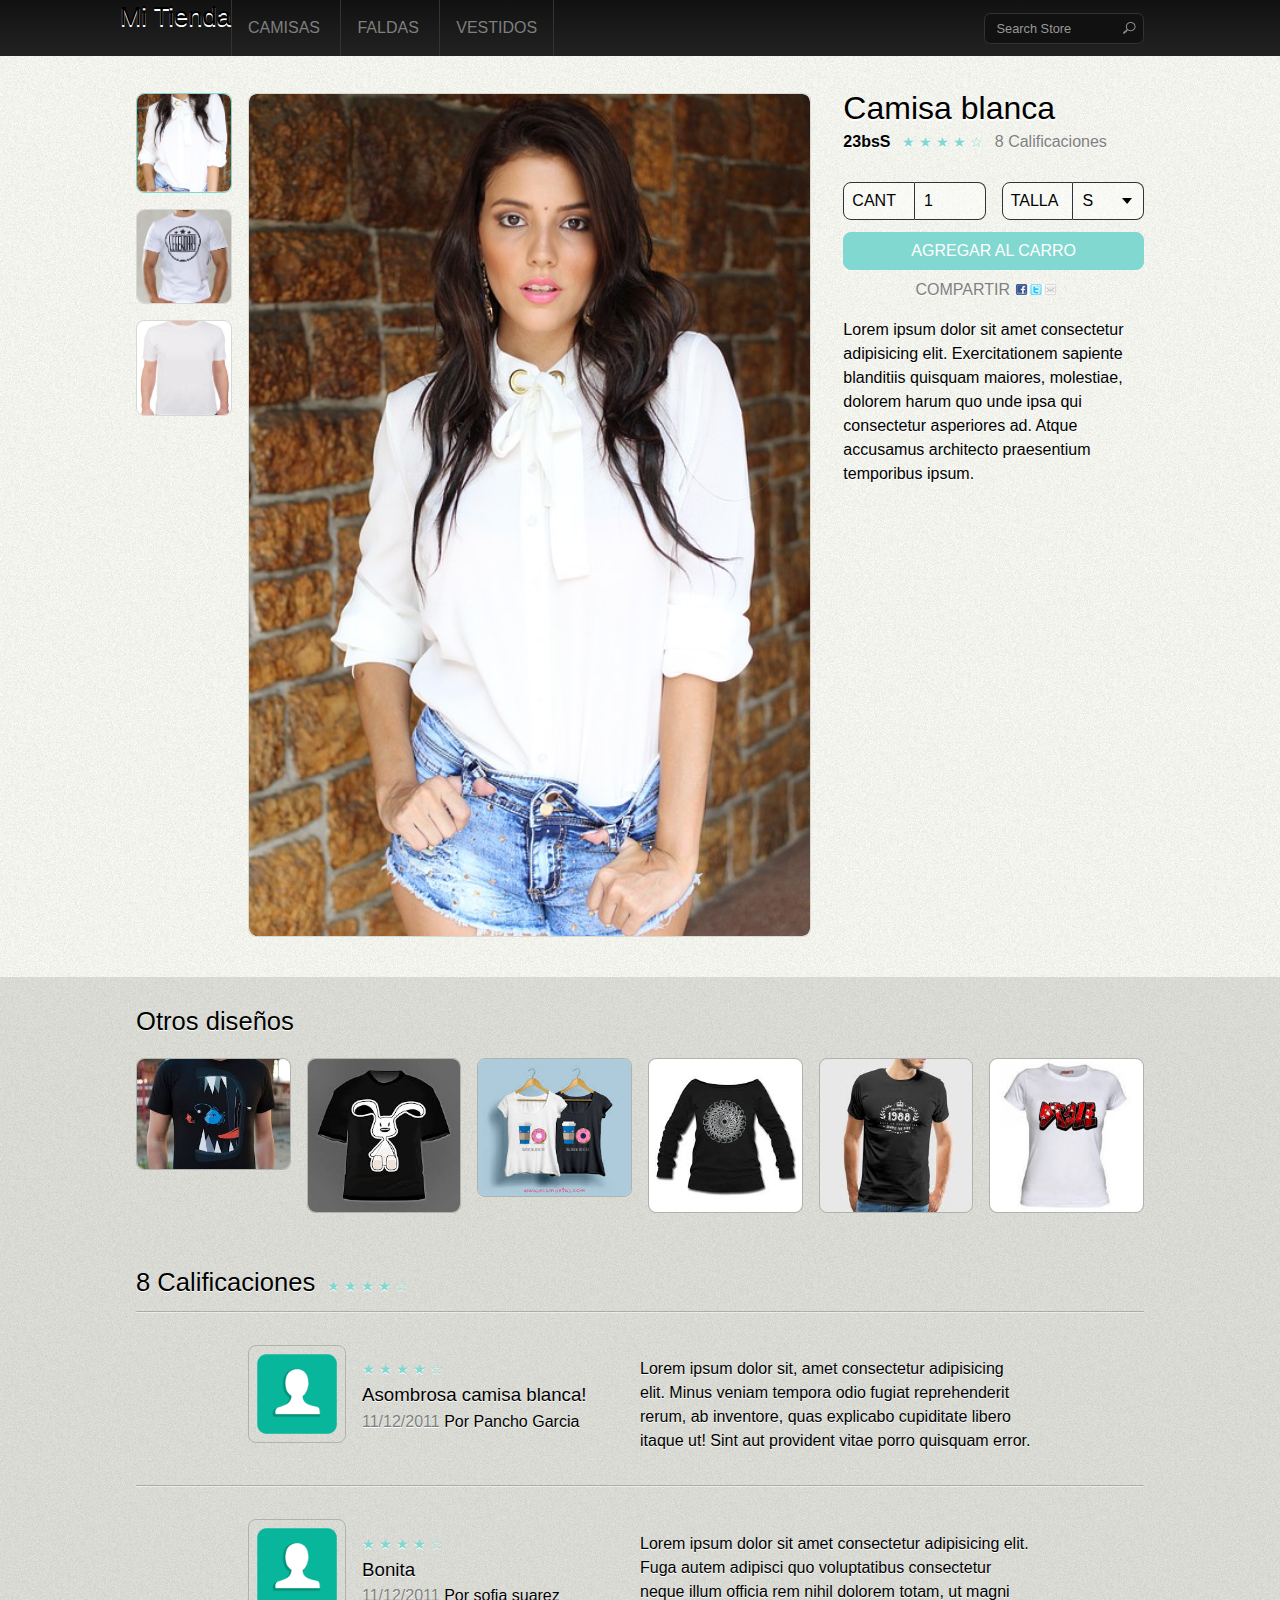
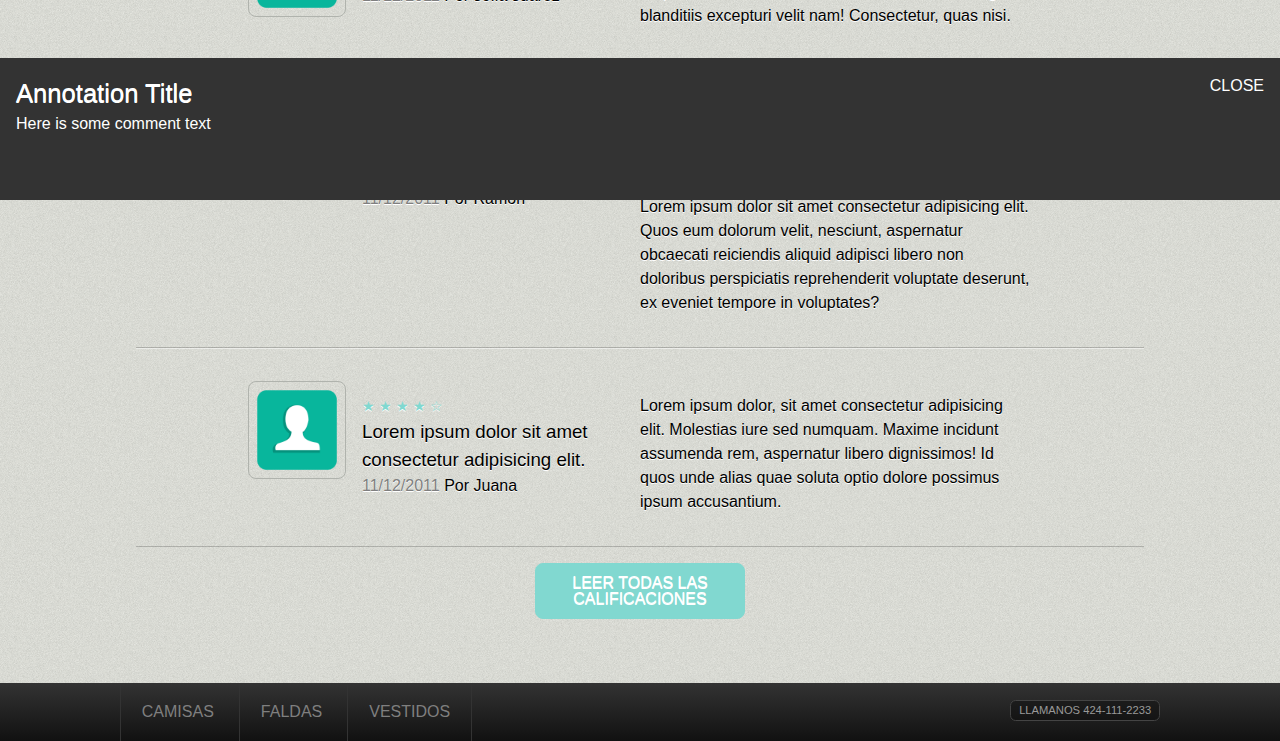
<file: index.html>
<!doctype html>
<html class="no-js">
<head>
	<title>Mobile-First Responsive Web Design</title>
	<meta charset="utf-8">
	<meta name="viewport" content="width=device-width, initial-scale=1" />
	<meta name="HandheldFriendly" content="true">
	<link rel="stylesheet" type="text/css" href="style.css" media="screen, handheld" />
	<link rel="stylesheet" type="text/css" href="enhanced.css" media="screen  and (min-width: 40.5em)" />
	<!--[if (lt IE 9)&(!IEMobile)]>
	<link rel="stylesheet" type="text/css" href="enhanced.css" />
	<![endif]-->
	<script type="text/javascript" src="js/modernizr.js"></script>
</head>
<body id="page">
	<header role="banner">
    	<div>
            <h1 class="logo"> Mi Tienda </h1>
            <ul  id="nav-anchors" class="nav-anchors">
            	<li><a href="#nav" id="menu-anchor">Menu</a></li>
            	<li><a href="#search" id="search-anchor">buscar</a></li>
            </ul>
            <form id="search" action="#" method="post" class="search reveal">
                <fieldset>
                    <legend>Buscar en el sitio</legend>
                    <label for="search-site">Buscar en el sitio</label>
                    <input type="search" id="search-site" placeholder="Search Store" />
                    <input type="submit" value="Search" />
                </fieldset>
            </form>
            <nav id="nav" class="nav reveal">
                <ul role="navigation">
                    <li><a href="#">Camisas</a></li>
                    <li><a href="#">Faldas</a></li>
                    <li><a href="#">Vestidos</a></li>
                </ul>
            </nav>
        </div>
	</header><!--end .header-->
	<div class="content product-info" role="main">
		<section class="product-main">
        	<header>
				<h1 class="product-name">Camisa blanca</h1>
                <div class="product-overview">
                	<strong class="price">23bsS</strong>
                	<ol class="star">
                    	<li class="on">&#9733;</li>
                        <li class="on">&#9733;</li>
                        <li class="on">&#9733;</li>
                        <li class="on">&#9733;</li>
                        <li>&#9734;</li>
                    </ol>
                    <a href="#reviews" class="review-count">8 Calificaciones</a>
                </div>
                
			</header>
			<div id="product-img" class="product-img">
                <figure class="img-container" id="img-container">
					<img src="images/product_img_1.jpg" alt="camisa blanca" />
				</figure>
				<nav>
					<ul>
						<li><a href="images/product_img_1.jpg"><img src="images/product_img_1_thumb.png"/></a></li>
						<li><a href="images/product_img_2.jpg"><img src="images/product_img_2_thumb.png"/></a></li>
						<li><a href="images/product_img_3.jpg"><img src="images/product_img_3_thumb.png"/></a></li>
					</ul>
				</nav>
			</div><!--end .product-img-->
            <form method="post" action="#" id="product-form" class="product-form">
                <fieldset>
                    <legend>Agregar al carro</legend>
                    <div class="field qty-field">
                        <label for="qty">Cant</label>
                        <input name="qty" id="qty" class="qty" type="number" pattern="[0-9]*" value="1" min="1" max="999" />
                    </div>
                    <div class="field size-field">
                        <label for="size">Talla</label>
                        <select id="size" name="size">
                            <option value="S">S</option>
                            <option value="S">M</option>
                            <option value="S">L</option>
                            <option value="S">XL</option>
                        </select>
                    </div>
                    <div class="submit-form">
                        <input type="submit" class="btn" value="Agregar al carro" />
                    </div>
                </fieldset>
            </form><!--end #product-form-->
            <div class="product-utils">
            	<a href="#" class="share-btn">Compartir</a>
            </div>
            <div class="product-description"> 
                <div id="p-desc">
                	<p>Lorem ipsum dolor sit amet consectetur adipisicing elit. Exercitationem sapiente blanditiis quisquam maiores, molestiae, dolorem harum quo unde ipsa qui consectetur asperiores ad. Atque accusamus architecto praesentium temporibus ipsum.</p>
                </div>
            </div><!--end .product-description-->
		</section><!--end .product-main-->
        <section class="aux related-products" id="related-products">
			<header id="tab-related">
            	<a href="related.html">
                	<h2>Otros diseños</h2>
                </a>
            </header>
		</section><!--end .related-products-->
        <section class="aux reviews" id="reviews">
        	<header id="tab-reviews">
            	<a href="reviews.html">
                    <h2>8 Calificaciones</h2>
                    <ol class="star">
                        <li class="on">&#9733;</li>
                        <li class="on">&#9733;</li>
                        <li class="on">&#9733;</li>
                        <li class="on">&#9733;</li>
                        <li>&#9734;</li>
                    </ol>
                </a>
            </header>
        </section><!--end .reviews-->
	</div><!--end .content-->
	<footer class="footer">
		<div>
            <nav class="nav" role="navigation">
                <ul class="footer-nav">
                    <li><a href="#">Camisas</a></li>
                    <li><a href="#">Faldas</a></li>
                    <li><a href="#">Vestidos</a></li>
                </ul>
            </nav>
            <ul class="service-links">
                <li class="tel" ><a href="#" title="Call our customer Service">Llamanos 424-111-2233</a></li>
            </ul>
        </div>
	</footer><!--end .footer-->
	<script type="text/javascript" src="https://ajax.googleapis.com/ajax/libs/jquery/1.7.1/jquery.js"></script>
	<script type="text/javascript" src="js/init.js "></script>
	<script type="text/javascript" src="js/comments.js "></script>
</body>
</html>
</file>
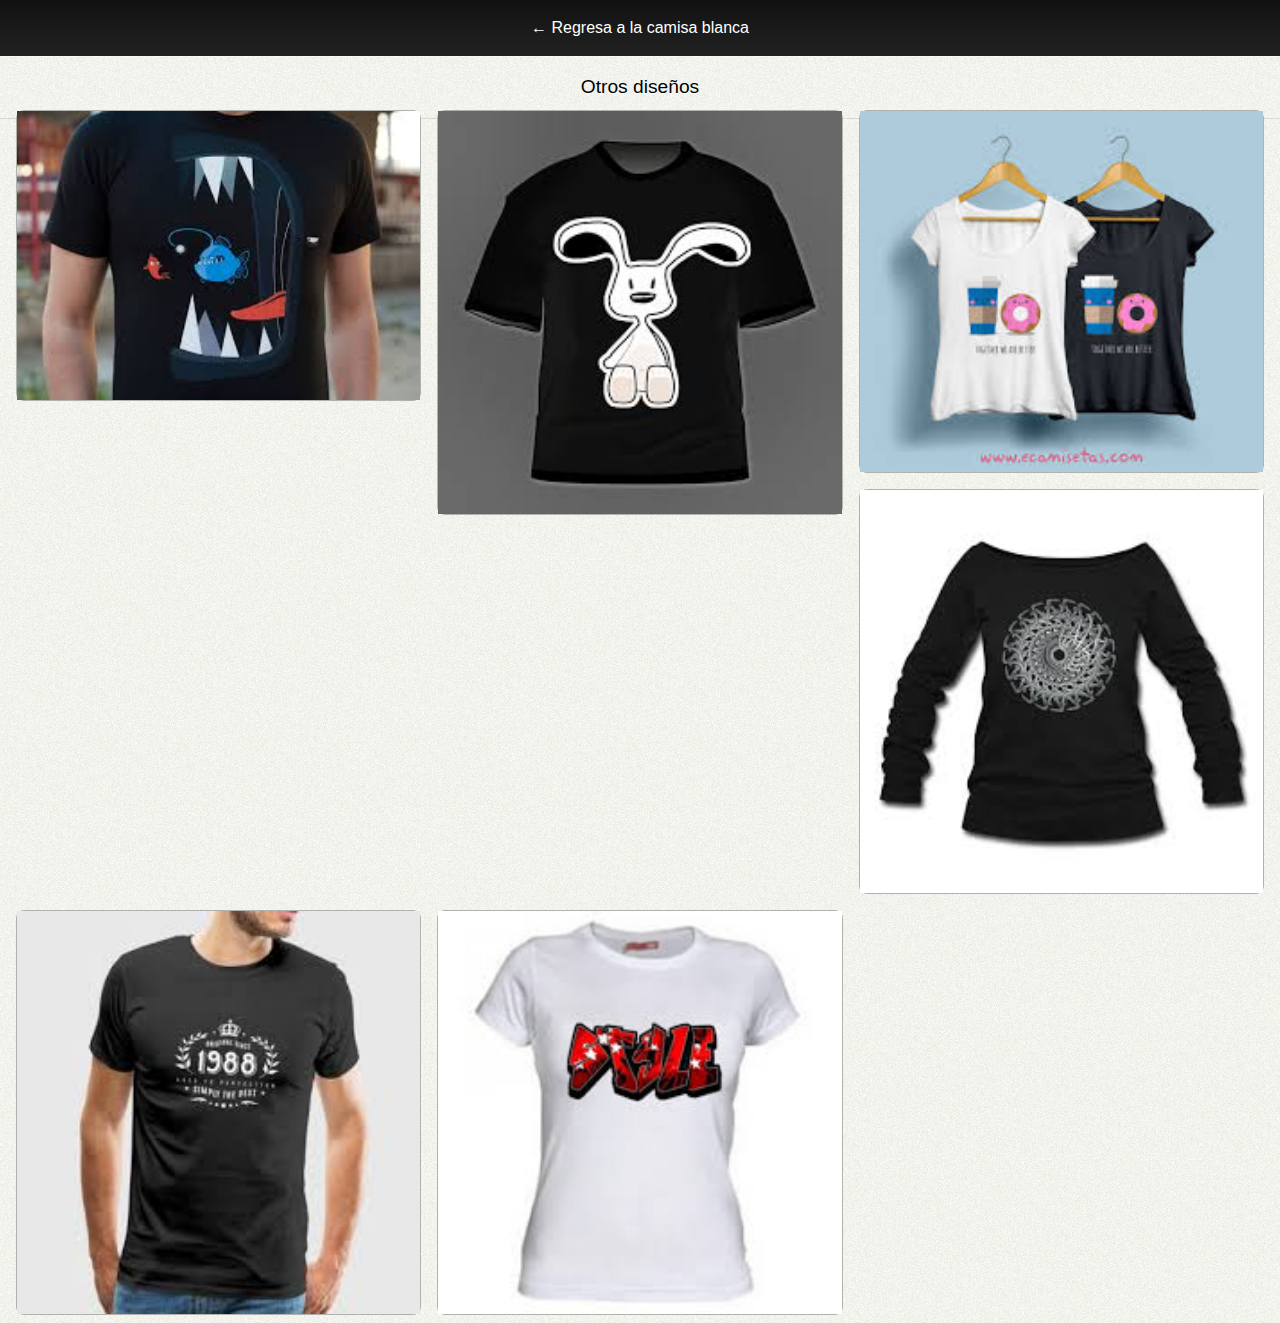
<file: related.html>
<!doctype html>
<html class="js">
<head>
	<title>Responsive Web Design</title>
	<meta charset="utf-8">
	<meta name="viewport" content="width=device-width, initial-scale=1" />
	<link rel="stylesheet" type="text/css" href="style.css" media="screen" />
	<script type="text/javascript" src="js/modernizr.js"></script>
</head>
<body>
	<div id="page">
		<nav class="back-nav">
            <a href="index.html">&larr; Regresa a la camisa blanca</a>
        </nav>
		<section class="related-products content-snippet" id="related-products">
			<header id="tab-related">
            	<h2>Otros diseños</h2>
            </header>
			<div id="content">
                <div class="related-list" id="related-list">
                    <ul>
                        <li><a href="#"><img src="images/related_1.jpg" alt="Product Name" /></a></li>
                        <li><a href="#"><img src="images/related_2.jpg" alt="Product Name" /></a></li>
                        <li><a href="#"><img src="images/related_3.jpg" alt="Product Name" /></a></li>
                        <li><a href="#"><img src="images/related_4.jpg" alt="Product Name" /></a></li>
                        <li><a href="#"><img src="images/related_5.jpg" alt="Product Name" /></a></li>
                        <li><a href="#"><img src="images/related_6.jpg" alt="Product Name" /></a></li>
                    </ul>
                </div>
             </div>
        </section><!--end .related-products-->
        
	</div><!--end page-->
</body>
</html>
</file>
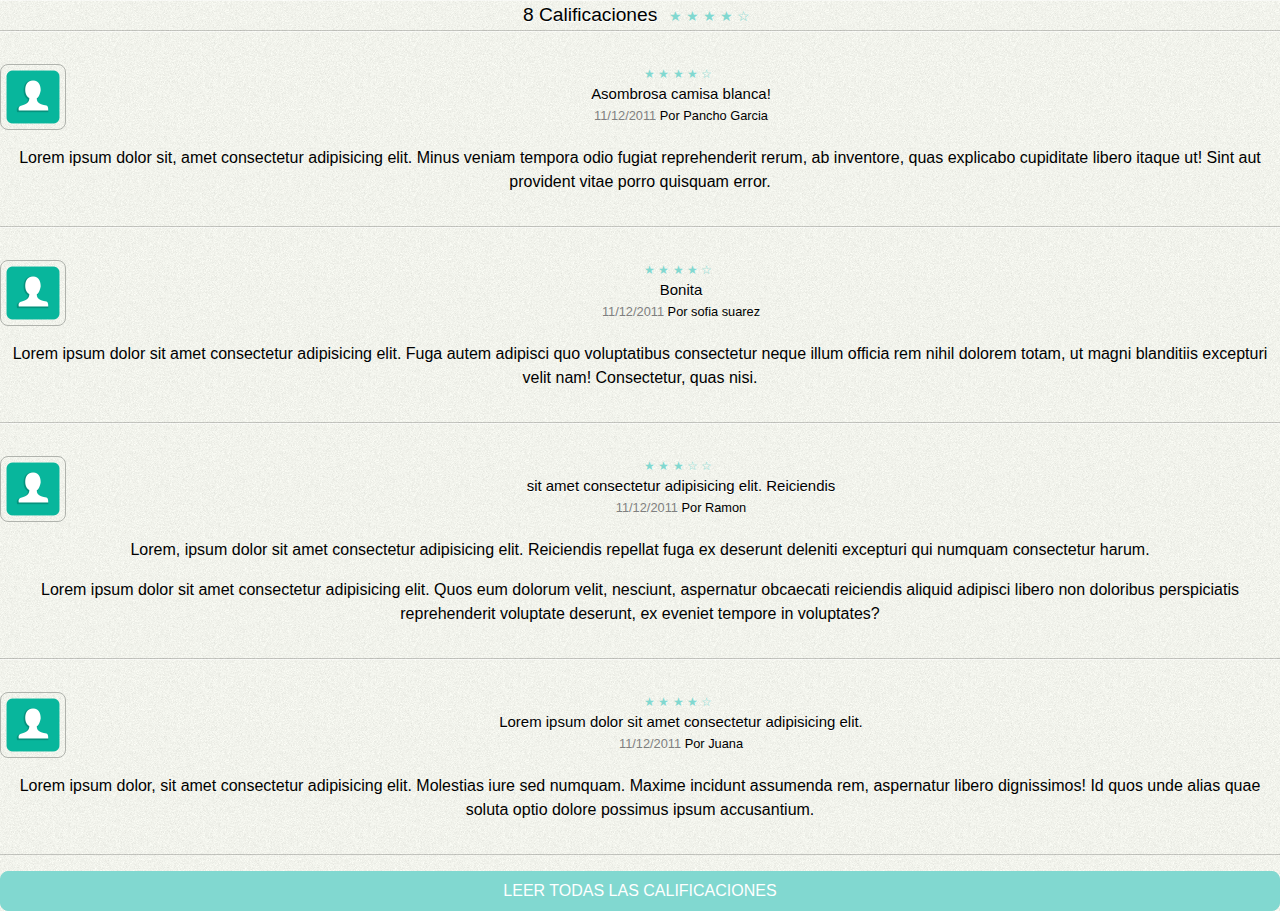
<file: reviews.html>
<!doctype html>
<html class="js">
<head>
	<title>Responsive Web Design</title>
	<meta charset="utf-8">
	<meta name="viewport" content="width=device-width, initial-scale=1" />
	<link rel="stylesheet" type="text/css" href="style.css" media="screen" />
	<script type="text/javascript" src="js/modernizr.js"></script>
</head>
<body>
	<div id="page">
		<section class="reviews " id="reviews">
            	<header id="tab-reviews" role="tab" aria-controls="p-reviews">
                	<h2>8 Calificaciones</h2>
                    <ol class="star">
                        <li class="on">&#9733;</li>
                        <li class="on">&#9733;</li>
                        <li class="on">&#9733;</li>
                        <li class="on">&#9733;</li>
                        <li>&#9734;</li>
                    </ol>
                </header>
                <div id="content">
                    <div id="p-reviews" aria-labeledby="tab-reviews">
                        <ol class="reviews-list">
                            <li>
                                <img src="images/avatar.png" alt="Commenter Name" />
                                <div class="review-meta">
	                                <ol class="star">
	                                    <li class="on">&#9733;</li>
	                                    <li class="on">&#9733;</li>
	                                    <li class="on">&#9733;</li>
	                                    <li class="on">&#9733;</li>
	                                    <li>&#9734;</li>
	                                </ol>
	                                <h3>Asombrosa camisa blanca!</h3>
	                                <a href="#"><time datetime="2010-01-20" pubdate>11/12/2011</time></a> Por Pancho Garcia
                                </div>
                                <div class="review-content">
                                	<p>Lorem ipsum dolor sit, amet consectetur adipisicing elit. Minus veniam tempora odio fugiat reprehenderit rerum, ab inventore, quas explicabo cupiditate libero itaque ut! Sint aut provident vitae porro quisquam error.</p>
                                </div>
                            </li>
                            <li>
                                <img src="images/avatar.png" alt="Commenter Name" />
                                <div class="review-meta">
	                                <ol class="star">
	                                    <li class="on">&#9733;</li>
	                                    <li class="on">&#9733;</li>
	                                    <li class="on">&#9733;</li>
	                                    <li class="on">&#9733;</li>
	                                    <li>&#9734;</li>
	                                </ol>
	                                <h3>Bonita</h3>
	                                <a href="#"><time datetime="2010-01-20" pubdate>11/12/2011</time></a> Por sofia suarez
                                </div>
                                <div class="review-content">
                                	<p>Lorem ipsum dolor sit amet consectetur adipisicing elit. Fuga autem adipisci quo voluptatibus consectetur neque illum officia rem nihil dolorem totam, ut magni blanditiis excepturi velit nam! Consectetur, quas nisi.</p>
                                </div>
                            </li>
                            <li>
                                <img src="images/avatar.png" alt="Commenter Name" />
                                <div class="review-meta">
	                                <ol class="star">
	                                    <li class="on">&#9733;</li>
	                                    <li class="on">&#9733;</li>
	                                    <li class="on">&#9733;</li>
	                                    <li>&#9734;</li>
	                                    <li>&#9734;</li>
	                                </ol>
	                                <h3>sit amet consectetur adipisicing elit. Reiciendis</h3>
	                                <a href="#"><time datetime="2010-01-20" pubdate>11/12/2011</time></a> Por Ramon
                                </div>
                                <div class="review-content">
                                	<p>Lorem, ipsum dolor sit amet consectetur adipisicing elit. Reiciendis repellat fuga ex deserunt deleniti excepturi qui numquam consectetur harum.</p>
									<p>Lorem ipsum dolor sit amet consectetur adipisicing elit. Quos eum dolorum velit, nesciunt, aspernatur obcaecati reiciendis aliquid adipisci libero non doloribus perspiciatis reprehenderit voluptate deserunt, ex eveniet tempore in voluptates?</p>
                                </div>
                            </li>
                            <li>
                                <img src="images/avatar.png" alt="Commenter Name" />
                                <div class="review-meta">
	                                <ol class="star">
	                                    <li class="on">&#9733;</li>
	                                    <li class="on">&#9733;</li>
	                                    <li class="on">&#9733;</li>
	                                    <li class="on">&#9733;</li>
	                                    <li>&#9734;</li>
	                                </ol>
	                                <h3>Lorem ipsum dolor sit amet consectetur adipisicing elit.</h3>
	                                <a href="#"><time datetime="2010-01-20" pubdate>11/12/2011</time></a> Por Juana
                                </div>
                                <div class="review-content">
                                	<p>Lorem ipsum dolor, sit amet consectetur adipisicing elit. Molestias iure sed numquam. Maxime incidunt assumenda rem, aspernatur libero dignissimos! Id quos unde alias quae soluta optio dolore possimus ipsum accusantium.</p>
                                </div>
                            </li>
                        </ol>
                        <a href="#" class="btn">Leer todas las calificaciones</a>
                    </div>
                </div>
            </section><!--end .reviews-->		
	</div><!--end page-->
</body>
</html>
</file>
<file: enhanced.css>
/************End Global**************/
h1 {
	font-size: 2em;
}
h2 {
	font-size: 1.6em;
}
/************End Global**************/

/************End Global**************/
.btn {
	display: inline-block;	
}
/************End Global**************/


/************Structure**************/
.logo {
	margin: 0;
	font-size: 1.6em;
	position: relative;
	z-index: 1;
}
.logo a {
	display: block;
	width: 120px;
	height: auto;
	padding: 0.6em 1em 0.4em 0.7em;
}
.logo img {
	width: 120px;
	height: auto;	
}
.nav-anchors {
	display: none;
}
.nav {
	border-left: 1px solid #333;
	border-right: 1px solid #333;
}
header[role="banner"] .nav {
	float: left;
	clear: none;
	margin: 0;
	border-top: 0;
}
.search {
	border: 0;
	padding: 0;
	position: absolute;
	top: 0.8em;
	right: 1em;
	width: 10em;
}
.queryselectorall .search, .queryselectorall [role="banner"] .nav {
	display: block;
}
.product-main {
	padding-bottom: 2em;
}
.product-img {
	float: left;
	width: 50%;
	height: auto;
	margin-top: -4.8em;
}
.product-main > header {
	padding-top: 1em;
}
.product-main > header, .product-desc, .product-form, .product-utils, .product-description {
	padding-left: 2em;
	margin-left: 50%;
}
/*Aux content*/
.aux {
	padding: 1em 0;
}
.aux header {
	cursor: default;
	padding: 0;
	border: 0;
	
}
.aux header a:after {
	content: "";
}
[aria-hidden="true"] {
	display: block;
}
.product-description header {
	display: none;
}
.reviews {
	padding-bottom: 3em;
}
/*Related*/
.related-products {
	clear: both;
	border: 0;
}
.related-products header {
	border: 0;
}
.related-products li {
	width: 16.6666667%;
}
.related-nav a {
	position: absolute;
	top: 50%;
	left: -2.5em;
	z-index: 0;
	display: block;
	height: 160px;
	width: 2.5em;
	text-indent: -99999em;
	background: url(http://www.tiffany.com/Shared/images/misc/arrow2_left_on.gif) no-repeat 50% -65px;	
}
.related-nav a.nav-next {
	left: auto;
	right: -2.5em;
	background: url(http://www.tiffany.com/Shared/images/misc/arrow2_right_on.gif) no-repeat 50% -65px;	
}
/*Reviews*/
.reviews {
	border: 0;
}
.reviews-list img {
	max-width: 6em;
	max-height: 6em;
	margin: 0 1em 0 0;
}
.review-meta {
	font-size: 1em;
	float: left;
	width: 30%;
	padding-top: 0.8em;
}
.review-content {
	clear: none;
	padding-top: 0.8em;
	margin-left: 50%;
}
.reviews .btn {
	display: block;
	margin: 0 auto;
	max-width: 11em;
}

/*Footer*/
.footer ul {
	margin: 0;	
}
.footer .nav {
	float: left;	
}
.footer .nav li a {
	padding: 1.3em;
	line-height: 1;
}
.footer ul.service-links {
	float: right;
	margin-top: 0.9em;
}
.service-links li.tel {
	display: inline-block;
}	
.service-links li.tel a {
	display: inline;	
}

/************End Structure**************/
@media screen and (min-width: 40.5em) and (max-width: 60em) {
	.product-img {
		width: 60%;
	}
	.product-main > header, .product-desc, .product-form, .product-utils, .product-description {
		margin-left: 60%;
		padding-left: 1em;
	}
}

@media screen and (min-width: 60em) {
	.product-img {
		width: 67%;
	}
	.product-main > header, .product-desc, .product-form, .product-utils, .product-description {
		padding-left: 2em;
		margin-left: 67%;
	}
	.product-share {
		margin: 0;
		width: 19%;
		float: left;
	}
	.img-container {
		margin-left: 7em;
	}
	.product-img nav {
		position: absolute;
		top: 0;
		left: 0;
		width: 6em;
	}
	.product-img nav li {
		display: block;
		margin: 0 0 1em;
	}
	.product-img nav img {
		width: auto;
	}
	.submit-form input {
		position: relative;
		z-index: 1;
	}
	.product-utils {
		position: relative;
		z-index: 0;
	}
	.reviews-list > li {
		padding: 2em 7em;
	}
}

/************Comment Mode**************/
#comment-link { 
	position: fixed; 
	bottom: 0; right: 0; 
	z-index: 4; 
	width: 100px; 
	height: 100px; 
	overflow: hidden;
	line-height: 1;
}
.csstransforms #comment-link a { 
	-webkit-transform: rotate(-45deg); 
	-moz-transform: rotate(-45deg);
	-o-transform: rotate(-45deg); 
	-ms-transform: rotate(-45deg); 
	width: 182px; 
	height: 100px; 
	margin-top: 40px;
	padding: 5px; 
	text-align: center; 
}
#comment-link a strong {
	display: block;
}
#comment-container {
	position: fixed;
	top: auto;
	padding: 1em 1em 4em;
	bottom: 0;
	left: 0;
	width: 100%;
	-webkit-transition: bottom 0.3s ease-out;
	-moz-transition: bottom 0.3s ease-out;
  	-webkit-transition: bottom 0.3s ease-out;
  	-ms-transition: bottom 0.3s ease-out; 
  	-o-transition: bottom 0.3s ease-out; 
  	transition:  bottom 0.3s ease-out;
}
#close-comments {
	display: block;	
}

/* For IE 7, which doesn't support display: inline-block; */
label, input,textarea, .nav-anchors li, .nav li, .price, .star, .star li, .product-img nav, .product-img nav li, .product-utils a, .reviews header h2, .footer li {
	zoom: 1;
	*display: inline;
}
</file>
<file: style.css>
/*Colors
red: #9d0000
gray: #d7dad3
active gray: #b0b3ad
End Colors*/

/************Reset**************/
html, body, div, object, iframe, h1, h2, h3, h4, h5, h6, p, blockquote, ol, ul, li, form, fieldset, legend, label, table, header, footer, nav, section { 
	margin: 0; 
	padding: 0;
	border: 0;
} 
ol, ul { 
	list-style: none; 
}
header, footer, nav, section, article, hgroup, figure {
	display: block;	
}
legend {
	display: none;
}
/************End Reset**************/

/************Global**************/
body { 
	font: 100%/1.5 'Gill Sans', 'Droid Sans', 'Calibri', 'Lucida Grande', 'Trebuchet MS', 'Helvetica Neue', 'Arial', sans-serif; 
	color: #000;
	background: url(images/bg2.png) #fff; 
	text-align: center;
}
a {
	text-decoration: none;
	color: #7f7f7f;
}
a:hover, a:focus {
	color: #000;
}
img {
	max-width: 100%;
	height: auto;
	border: 0;
	outline: 0;
}
h1 {
	font: normal 1.6em/1.3 'Gill Sans', 'Droid Sans', 'Calibri', 'Lucida Grande', 'Trebuchet MS', 'Helvetica Neue', 'Arial', sans-serif;
	text-rendering: optimizeLegibility;
	margin-bottom: 0;
	text-shadow: 0 2px 0 #fff;
}
h2 {
	font-size: 1.2em;
	font-weight: normal;
	margin: 0;
	text-rendering: optimizeLegibility;
	text-shadow: 0 1px 0 #fff;
}
h3 {
	margin: 0;
	font-weight: normal;
	text-rendering: optimizeLegibility;
	text-shadow: 0 1px 0 #fff;
}
p {
	margin: 0 0 1em;
}
label {
	cursor: pointer;
	display: inline-block;
	background: #fff;
	background: rgba(255,255,255,0.5);
	-moz-box-sizing: border-box;
	-webkit-box-sizing: border-box;
	-ms-box-sizing: border-box;
	-o-box-sizing: border-box;
	box-sizing: border-box;
	border: 1px solid #333;
	-webkit-border-top-left-radius: 0.5em;
	-webkit-border-bottom-left-radius: 0.5em;
	-moz-border-radius-topleft: 0.5em;
	-moz-border-radius-bottomleft: 0.5em;
	border-top-left-radius: 0.5em;
	border-bottom-left-radius: 0.5em;
	padding: 0.4em 0.5em;
	float: left;
	width: 50%;
	height: 2.4em;
	text-transform: uppercase;
}
input,textarea {
	display: inline-block;
	font-size: 1em;
	background: #fff;
	background: rgba(255,255,255,0.5);
	-webkit-appearance: none;
	-moz-box-sizing: border-box;
	-webkit-box-sizing: border-box;
	-ms-box-sizing: border-box;
	-o-box-sizing: border-box;
	box-sizing: border-box;
	border: 1px solid #333;
	border-left: 0;
	-webkit-border-radius: 0;
	-webkit-border-top-right-radius: 0.5em;
	-webkit-border-bottom-right-radius: 0.5em;
	-moz-border-radius-topright: 0.5em;
	-moz-border-radius-bottomright: 0.5em;
	border-top-right-radius: 0.5em;
	border-bottom-right-radius: 0.5em;
	padding: 0.25em 0.6em;
	width: 50%;
	float: left;
	height: 2.4em;
}
input[type=submit] {
	cursor: pointer;
}
select {
	font-size: 1em;
	background: #fff;
	background: url([data-uri]) no-repeat 95% 50% rgba(255,255,255,0.5);
	-webkit-appearance: none;
	-moz-box-sizing: border-box;
	-webkit-box-sizing: border-box;
	-ms-box-sizing: border-box;
	-o-box-sizing: border-box;
	box-sizing: border-box;
	border: 1px solid #333;
	border-left: 0;
	padding: 0.25em 0.6em;
	height: 2.4em;
	width: 50%;
	-webkit-border-radius: 0;
	-webkit-border-top-right-radius: 0.5em;
	-webkit-border-bottom-right-radius: 0.5em;
	-moz-border-radius-topright: 0.5em;
	-moz-border-radius-bottomright: 0.5em;
	border-top-right-radius: 0.5em;
	border-bottom-right-radius: 0.5em;
}
select:focus, input:focus {
	background-color: #fff;
	outline: none;
}
::-webkit-input-placeholder {
   color: #999;
}
:-moz-placeholder {
   color: #999;
}
/************End Global**************/

/************Classes**************/
.btn {
	background: #81d8d0; 
	text-align: center;
	text-transform: uppercase;
	color: #fff;
	cursor: pointer;
	display: block;
	line-height: 1;
	padding: 0.7em 1em;
	-moz-border-radius: 0.5em;
	-webkit-border-radius: 0.5em;
	-o-border-radius: 0.5em;
	-ms-border-radius: 0.5em;
	border-radius: 0.5em;
    border: 1px solid #81d8d0;
	-webkit-transition: -webkit-box-shadow 0.3s ease-out;
	-moz-transition: -moz-box-shadow 0.3s ease-out;
  	-ms-transition: -ms-box-shadow 0.3s ease-out; 
  	-o-transition: -o-box-shadow 0.3s ease-out; 
  	transition:  box-shadow 0.3s ease-out;
}
.btn:hover, .btn:focus {
	background: #48a39a;
	border-color: #fff;
	color: #fff;
	-webkit-box-shadow: 0 0 10px rgba(0,0,0,0.3);
	-moz-box-shadow: 0 0 10px rgba(0,0,0,0.3);
	box-shadow: 0 0 10px rgba(0,0,0,0.3);
}
/************End Classes**************/

/************Structure**************/
header[role="banner"] {
	position: relative;
	background: #111; 
	background: -moz-linear-gradient(top, #111 0%, #222 100%); 
	background: -webkit-gradient(linear, left top, left bottom, color-stop(0%,#111), color-stop(100%,#222)); 
	background: -webkit-linear-gradient(top, #111 0%,#222 100%); 
	background: -o-linear-gradient(top, #111 0%,#222 100%);
	background: -ms-linear-gradient(top, #111 0%,#222 100%); 
	background: linear-gradient(top, #111 0%,#222 100%);
}
header[role="banner"] > div {
	max-width: 65em;
	margin: 0 auto;
	overflow: hidden;
	text-align: left;
	position: relative;
	-webkit-animation: fadein 0.4s ease-out 1;
	-moz-animation: fadein 0.4s ease-out 1;
	-ms-animation: fadein 0.4s ease-out 1;
}
header[role="banner"] a:hover, header[role="banner"] a:focus {
	color: #fff;
	background-image: -webkit-radial-gradient(ellipse closest-side, rgba(255,255,255,0.1), rgba(255,255,255,0));
	background-image: -moz-radial-gradient(ellipse closest-side, rgba(255,255,255,0.1), rgba(255,255,255,0));
	background-image: -ms-radial-gradient(ellipse closest-side, rgba(255,255,255,0.1), rgba(255,255,255,0));
	background-image: -o-radial-gradient(ellipse closest-side, rgba(255,255,255,0.1), rgba(255,255,255,0));
}
.logo {
	float: left;
	margin: 0.35em 0 0.25em 0.7em;
}
.logo a, .logo img {
	width: 100px;
	height: 19px;
}
.nav-anchors {
	float: right;
}
.nav-anchors li {
	display: inline-block;
}
.nav-anchors a {
	display: block;
	padding: 0.75em 0.8em;
	border-left: 1px solid #333;
}
.nav-anchors a.active {
	color: #fff;
}
.search {
	clear: both;
	border-top: 1px solid #333;
	padding: 0.625em 1em;
	position: relative;
}
.search label {
	display: none;	
}
.search input[type=search] {
	background: url(images/icon_search.png) no-repeat 95% 50% #111;
	color: #999;
	border: 1px solid #333;
	font-size: 0.8em;
	-moz-border-radius: 0.5em;
	-webkit-border-radius: 0.5em;
	-o-border-radius: 0.5em;
	-ms-border-radius: 0.5em;
	border-radius: 0.5em;
	-webkit-box-sizing: border-box;
    -moz-box-sizing: border-box;
    box-sizing: border-box; 
    padding: 0.6em 1.3em 0.6em 0.9em;
	width: 100%;
}
.search input[type=search]:hover, .search input[type=search]:focus {
	border-color: #fff;
	color: #fff;
}
.search input[type=submit] {
	background: none;
	padding: 0;
	border: 0;
	width: 2em;
	height: 2em;
	text-indent: -99999em;
	position: absolute;
	top: 0;
	right: 1em;
	z-index: 1;
}
.nav {
	margin: 0 -1em;
	text-align: center;
	text-transform: uppercase;
}
header[role="banner"] .nav {
	border-top: 1px solid #333;
	clear: left;
}
.nav li {
	display: inline-block;
	position: relative;
}
.nav li a {
	display: block;
	padding: 1em;
	border-left: 1px solid #333;
	-webkit-transition: all 0.3s ease-out;
	-moz-transition: all 0.3s ease-out;
  	-ms-transition: all 0.3s ease-out; 
  	-o-transition: all 0.3s ease-out; 
  	transition:  all 0.3s ease-out;
}
.nav li:first-child a {
	border-left: 0;
}

.queryselectorall .search, .queryselectorall [role="banner"] .nav {
	display: none;
}

.content {
	position: relative;
	text-align: left;
	overflow: hidden;
	text-shadow: 0 1px 0 #fff;
	-webkit-animation: fadein 0.4s ease-out 1;
	-moz-animation: fadein 0.4s ease-out 1;
	-ms-animation: fadein 0.4s ease-out 1;
	animation: fadein 0.4s ease-out 1;
}
.content img {
	-moz-border-radius: 0.5em;
	-webkit-border-radius: 0.5em;
	-o-border-radius: 0.5em;
	-ms-border-radius: 0.5em;
	border-radius: 0.5em;
}
.product-main {
	overflow: hidden;
	max-width: 63em;
	margin: 0 auto;
	padding: 1em;
}
.product-overview {
	margin-bottom: 1em;	
}
.price {
	font-weight: bold;
	display: inline-block;
}
.star {
	display: inline-block;
	margin: 0 0.5em;
	font-size: 0.9em;
}
.star li {
	display: inline-block;
	color: #81d8d0;
}

/*Imagenes productos*/
.product-img {
	position: relative;
	text-align: center;
}
.img-container {
	position: relative;
	overflow: hidden;
	margin: 0 auto 0.5em;
	background: #fff;
	border: 1px solid #d7dad3;
	-moz-border-radius: 0.5em;
	-webkit-border-radius: 0.5em;
	-o-border-radius: 0.5em;
	-ms-border-radius: 0.5em;
	border-radius: 0.5em;
}
.img-container img {
	display: block;
	width: 100%;
	-moz-box-sizing: border-box;
	-webkit-box-sizing: border-box;
	-ms-box-sizing: border-box;
	-o-box-sizing: border-box;
	box-sizing: border-box;
}
#img-list {
	position: relative;
	left: 0;
	width: 100%;
}

.product-img nav {
	overflow: hidden;
	display: inline-block;
	margin: 0 auto;
	text-align: center;
}
.product-img nav li {
	display: inline-block;
	margin: 0 0.2em;
	border: 1px solid #d7dad3;
	-moz-border-radius: 0.5em;
	-webkit-border-radius: 0.5em;
	-o-border-radius: 0.5em;
	-ms-border-radius: 0.5em;
	border-radius: 0.5em;
	-webkit-transition: all 0.3s ease-out;
	-moz-transition: all 0.3s ease-out;
  	-ms-transition: all 0.3s ease-out; 
  	-o-transition: all 0.3s ease-out; 
  	transition:  all 0.3s ease-out;
	
}
.product-img nav li:hover, .product-img nav li:focus {
	border-color: #b0b3ad;
}
.product-img nav li.active {
	border-color: #81d8d0;
}
.product-img nav li:last-child {
	margin: 0;
}
.product-img nav a {
	display: block;
}
.product-img nav a.active {
	border-color: #81d8d0;
}
.product-img nav li {
	min-width: 4em;
	min-height: 1em;
}
.product-img nav img {
	display: block;
	width: 4em;
	height: auto;
}

/*Product Form*/
.product-form {
	margin: 0 0 0.5em;
}
.field {
	-webkit-appearance: none;
	-moz-box-sizing: border-box;
	-webkit-box-sizing: border-box;
	-ms-box-sizing: border-box;
	-o-box-sizing: border-box;
	box-sizing: border-box;
	padding: 0.75em 0 0.75em 0;
	width: 50%;
	float: left;
	overflow: hidden;
}
.qty-field {
	padding-right: 0.5em;
}
.size-field {
	padding-left: 0.5em;
}
.submit-form {
	clear: both;
	margin-bottom: 1em;
}
.submit-form input {
	display: block;
	width: 100%;
	padding-top: 0;
	padding-bottom: 0;
}
/*Share*/
.product-utils {
	text-align: center;
	margin: 0 0 1em;
}
.product-utils a {
	text-transform: uppercase;
	display: inline-block;
}
.share-btn {
	background: url([data-uri]) no-repeat 100% 43%;
	padding-right: 46px;
	margin-right: 1em;
}
.find-nearby {
	background: url([data-uri]) no-repeat 100% 43%;
	padding-right: 15px;
}

/*Auxiliary Content*/
.aux {
	background: #dcdfd8;
	background: rgba(0,0,0,0.1);
	border-top: 1px solid #808080;
	border-top: 1px solid rgba(255,255,255,0.5);
	overflow: hidden;
}
.aux header {
	cursor: pointer;
	max-width: 65em;
	margin: 0 auto;
}
.aux header a {
	color: #000;
	display: block;
	padding: 0.6em 1em;
	position: relative;
}
.aux header a:after {
	content: "+";
	position: absolute;
	top: 0.37em;
	right: 1em;
	font-size: 1.4em;
	color: #81d8d0;
}
.aux header a.open:after {
	content: "-";
}
.aux header a.disabled {
	cursor: default;
}
[role="tabpanel"] {
	max-width: 63em;
	margin: 0 auto;
	padding: 0 1em 1em;
}

/*Product Description*/
.product-description header {
	border-top: 1px solid #333;
}

/*Reviews*/
.reviews header h2 {
	display: inline-block;
}

/*Related Products*/
.related-products {
	position: relative;
	border-top: 1px solid #808080;
	border-top: 1px solid rgba(255,255,255,0.5);
	border-bottom: 1px solid #b0b3ad;
	border-bottom: 1px solid rgba(0,0,0,0.1);
}
.related-list {
	position: relative;
}
.related-products ul {
	margin: 0 -0.5em;
	position: relative;
	z-index: 1;
	left: 0;
}
.related-products li {
	float: left;
	-moz-box-sizing: border-box;
	-webkit-box-sizing: border-box;
	-ms-box-sizing: border-box;
	-o-box-sizing: border-box;
	box-sizing: border-box;
	padding: 0.5em;
	width: 50%;
}
.related-products li a {
	display: block;
	border: 1px solid #b0b3ad;
	-moz-border-radius: 0.5em;
	-webkit-border-radius: 0.5em;
	-o-border-radius: 0.5em;
	-ms-border-radius: 0.5em;
	border-radius: 0.5em;
	-webkit-transition: all 0.3s ease-out;
}
.related-products li a:hover, .related-products li a:focus {
	border-color: #fff;
	-webkit-box-shadow: 0 0 20px rgba(0,0,0,0.4);
}
.related-products li img {
	display: block;
	width: 100%;
}

.related-products li:last-child {
	margin: 0;
}

/*Reviews*/
.reviews {
	position: relative;
	border-top: 1px solid #808080;
	border-top: 1px solid rgba(255,255,255,0.5);
}
.reviews-list {
	border-top: 1px solid #b0b3ad;
	border-top: 1px solid rgba(0,0,0,0.2);
	margin-bottom: 1em;
}
.reviews-list > li {
	overflow: hidden;
	padding: 2em 0;
	border-top: 1px solid rgba(255,255,255,0.5);
	border-bottom: 1px solid #b0b3ad;
	border-bottom: 1px solid rgba(0,0,0,0.2);
}
.reviews-list .star {
	margin-left: 0;
}
.reviews-list img {
	max-width: 4em;
	max-height: 4em;
	border: 1px solid #b0b3ad;
	float: left;
	padding: 0;
	margin: 0 1em 1em 0;
	-moz-border-radius: 0.5em;
	-webkit-border-radius: 0.5em;
	-o-border-radius: 0.5em;
	-ms-border-radius: 0.5em;
	border-radius: 0.5em;
}
.review-meta {
	font-size: 0.8em;
}
.review-content {
	clear: left;
}
.review-content p:last-child {
	margin: 0;
}


/*Footer*/
.footer {
	background: #333;
	background: -moz-linear-gradient(top, #333 0%, #111 100%);
	background: -webkit-gradient(linear, left top, left bottom, color-stop(0%,#333), color-stop(100%,#111));
	background: -webkit-linear-gradient(top, #333 0%,#111 100%); 
	background: -o-linear-gradient(top, #333 0%,#111 100%); 
	background: -ms-linear-gradient(top, #333 0%,#111 100%); 
	background: linear-gradient(top, #333 0%,#111 100%);
	color: #fff;
	text-align: center;
	text-transform: uppercase;
	clear: both;
}
.footer > div {
	max-width: 65em;
	margin: 0 auto;
	padding: 0 1em 0;
	text-align: left;
	overflow: hidden;
	-webkit-animation: fadein 0.4s ease-out 1;
	-moz-animation: fadein 0.4s ease-out 1;
	-ms-animation: fadein 0.4s ease-out 1;
}
.footer a:hover, .footer a:focus {
	color: #fff;
	background-image: -webkit-radial-gradient(ellipse closest-side, rgba(255,255,255,0.1), rgba(255,255,255,0));
	background-image: -moz-radial-gradient(ellipse closest-side, rgba(255,255,255,0.1), rgba(255,255,255,0));
	background-image: -ms-radial-gradient(ellipse closest-side, rgba(255,255,255,0.1), rgba(255,255,255,0));
	background-image: -o-radial-gradient(ellipse closest-side, rgba(255,255,255,0.1), rgba(255,255,255,0));
}
.footer .nav {
	margin: 0;
}
.footer .nav li a {
	padding: 0.8em 0.8em 0.5em;
}
.footer ul {
	margin-bottom: 1em;
}
.footer li {
	display: inline-block;
}
.footer li a {
	padding-top: 1.2em;
}
.service-links {
	text-align: center;
}
.service-links li {
	margin: 0 0.5em;
}
.service-links li:first-child {
	margin-left: 0;
}
.service-links li:last-child {
	margin-right: 0;
}
.service-links li a {
	border: 0;
	padding: 0.2em;
	font-size: 0.7em;
}
.service-links li.tel a {
	background: #333;
	background: rgba(0,0,0,0.3);
	color: #999;
	border: 1px solid #444;
	text-align: center;
	padding: 0.3em 0.7em;
	-moz-border-radius: 0.5em;
	-webkit-border-radius: 0.5em;
	-o-border-radius: 0.5em;
	-ms-border-radius: 0.5em;
	border-radius: 0.5em;
}
.top:after {
	content: ' ▲';
}

/*Aux Pages*/
.back-nav a {
	display: block;
	padding: 1em;
	color: #fff;
	background: #111;
	background: #111; /* Old browsers */
	background: -moz-linear-gradient(top, #111 0%, #222 100%); /* FF3.6+ */
	background: -webkit-gradient(linear, left top, left bottom, color-stop(0%,#111), color-stop(100%,#222)); 
	background: -webkit-linear-gradient(top, #111 0%,#222 100%); 
	background: -o-linear-gradient(top, #111 0%,#222 100%);
	background: -ms-linear-gradient(top, #111 0%,#222 100%); /* IE10+ */
	background: linear-gradient(top, #111 0%,#222 100%); /* W3C */
}
.content-snippet {
	padding: 1em;
}
/************End Structure**************/

/************Mobile Queries**************/
@media screen and (min-width: 28.75em) {
.related-products li {
		width: 33.3333333%;
	}
}

/************Mobile Queries**************/

/************Animations**************/
@-webkit-keyframes fadein {
	0% { opacity: 0; }
	100% { opacity: 1;  }
}
@-moz-keyframes fadein {
	0% { opacity: 0; }
	100% { opacity: 1;  }
}
@-ms-keyframes fadein {
	0% { opacity: 0; }
	100% { opacity: 1;  }
}

/************Resources**************/
input[type=number]::-webkit-inner-spin-button,
input[type=number]::-webkit-outer-spin-button {
    -webkit-appearance: none;
    margin: 0;
}
/************End Resources**************/

/************Comment Mode**************/
.has-comment, .has-comment a {
	cursor: help !important;
}
#comment-link a{ 
	display: block; 
	background: #81d8d0; 
	color: #fff; 
	padding: 1em 1.2em; 
}
#comment-link a:hover, #comment-link a:focus {
	background: #59d6ca;
}
#comment-container {
	background: #333;
	color: #fff;
	position: relative;
	top: 0;
	left: 0;
	z-index: 2;	
	text-align: left;
	padding: 1em;
	-webkit-box-sizing: border-box;
    -moz-box-sizing: border-box;
    box-sizing: border-box; 
}
#close-comments {
	color: #fff;
	position: absolute;
	top: 1em;
	right: 1em;
	text-transform: uppercase;
	display: none;
}
/************End Comment Mode**************/
</file>
